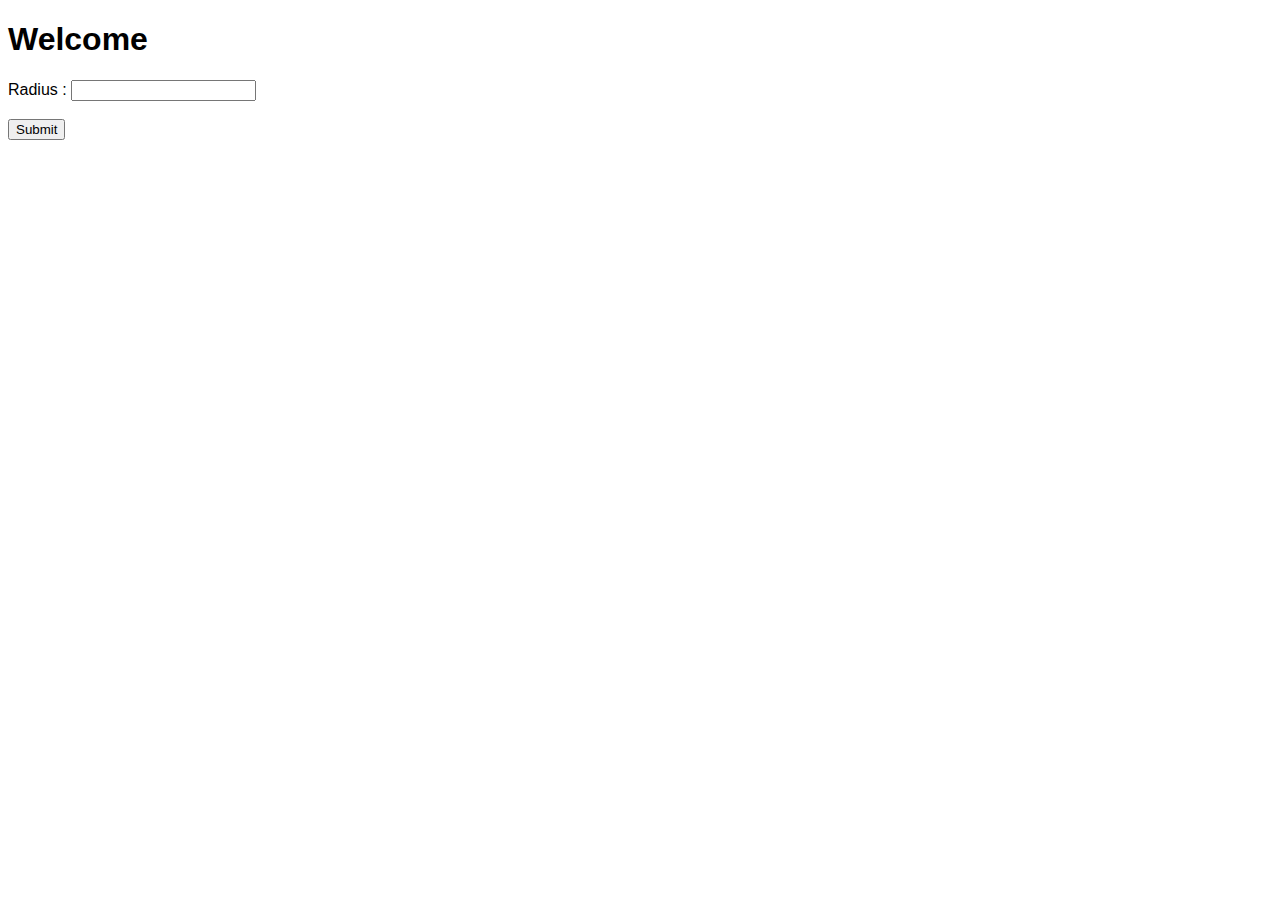
<file: Basics/index.html>
<!DOCTYPE html>
<html lang="en">
<head>
    <meta charset="UTF-8">
    <meta name="viewport" content="width=device-width, initial-scale=1.0">
    <title>Javascript</title>
    <link rel="stylesheet" href="style.css">
    <link rel="shortcut icon" href="images/image.png" type="image/x-icon">
</head>
<body>
    
    <h1 id="head1"></h1>
    <p id="para"></p>
    <h1 id="myH1">Welcome</h1>
    <label for="name">Radius : </label>
    <input id="namev">
    <br><br>

    <h2 id="anstext" style="display:none;">The ans of Circumference is </h2>
<!-- 
    <h2>Review</h2>
    <label>5</label>
    <input type="checkbox" name="5" id="five">
    <label>4</label>
    <input type="checkbox" name="4" id="four">
    <label>3</label>
    <input type="checkbox" name="3" id="three">
    <label>2</label>
    <input type="checkbox" name="2" id="two">
    <label>1</label>
    <input type="checkbox" name="1" id="one">

    <br>


    <label for="yes" id="yesrad">Yes</label>
    <input type="radio" name="check" id="yesrad">

    <label for="no" id="norad">No</label>
    <input type="radio" name="check" id="norad"><br> -->

    <button id="mysubmit">Submit</button>

    <script src="script.js"></script>
</body>
</html>
</file>
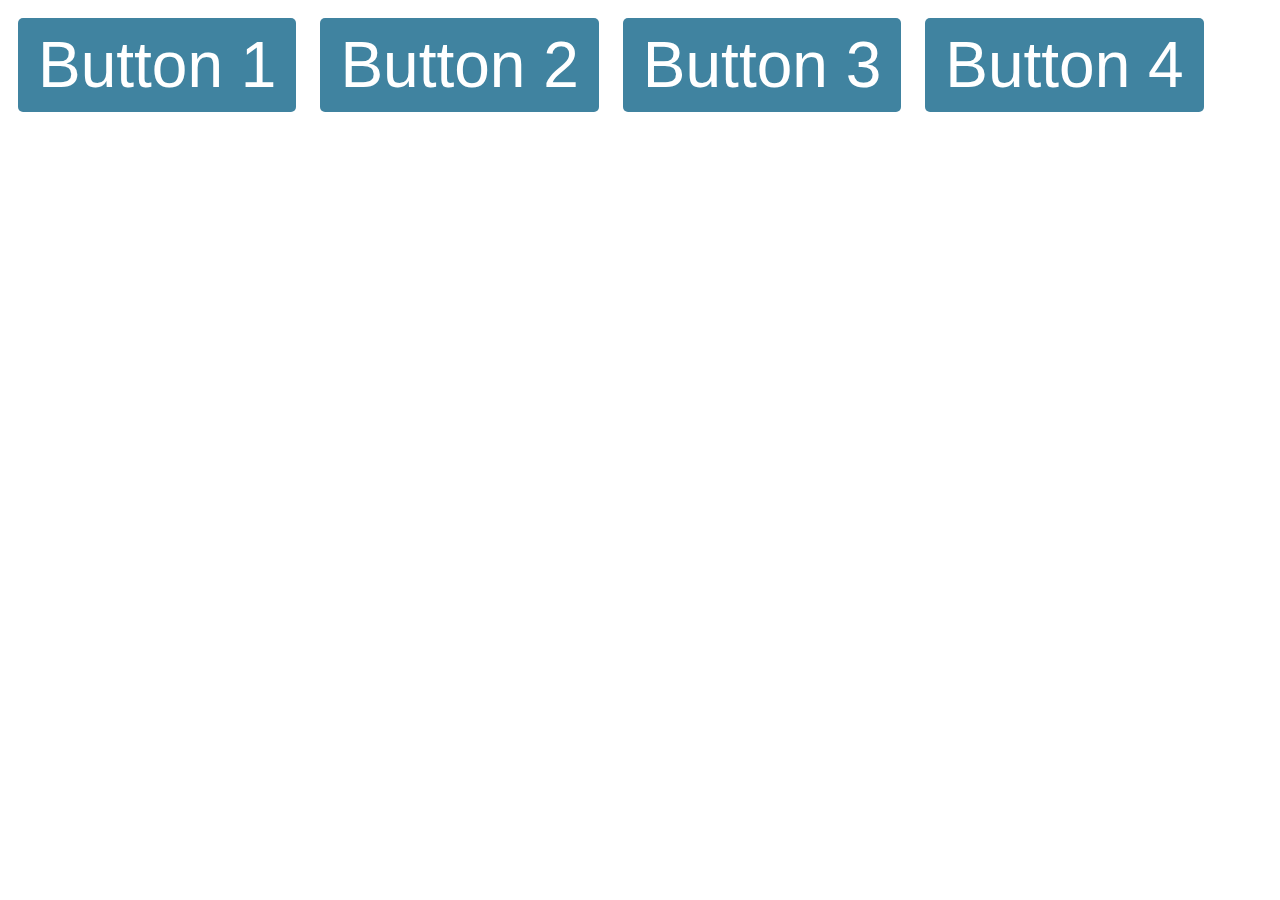
<file: Button Event/index.html>
<!DOCTYPE html>
<html lang="en">
<head>
    <meta charset="UTF-8">
    <meta name="viewport" content="width=device-width, initial-scale=1.0">
    <title>Document</title>
    <link rel="stylesheet" href="style.css">
</head>
<body>
    
    <button class="myButton">Button 1</button>
    <button class="myButton">Button 2</button>
    <button class="myButton">Button 3</button>
    <button class="myButton">Button 4</button>
    <script src="script.js"></script>
</body>
</html>
</file>
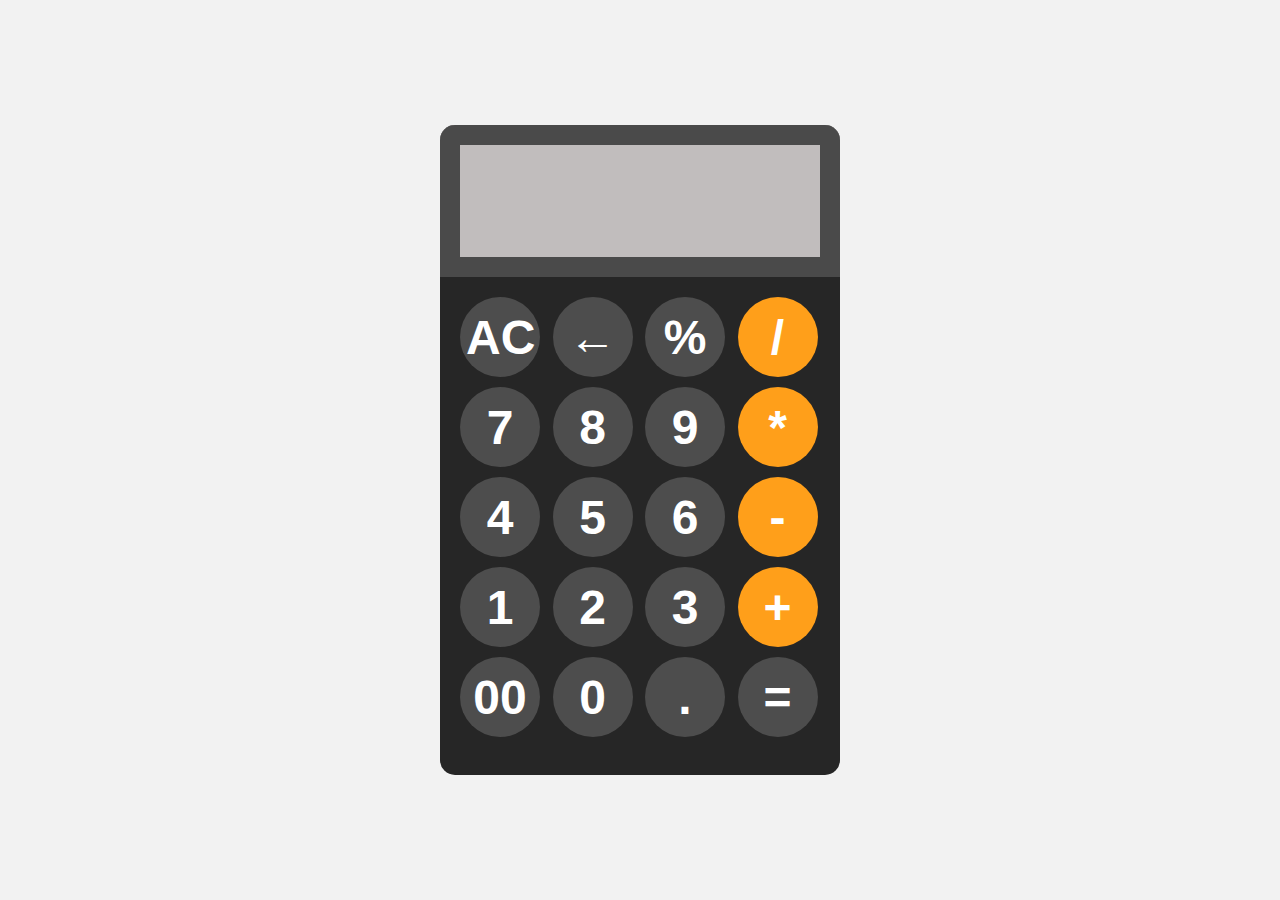
<file: Calculator/index.html>
<!DOCTYPE html>
<html lang="en">
<head>
    <meta charset="UTF-8">
    <meta name="viewport" content="width=device-width, initial-scale=1.0">
    <title>Calculator</title>
    <link rel="stylesheet" href="style.css">
</head>
<body>
    <div id="calculator">
        <div class="dis">
            <input id="display" readonly>
        </div>

        <div id="keys">
            <button onclick="clearDisplay('')">AC</button>
            <button onclick="removeLastChar()">←</button>
            <button onclick="appendToDisplay('%')" class="operator-btn1">%</button>
            <button onclick="appendToDisplay('/')" class="operator-btn">/</button>

            <button onclick="appendToDisplay('7')">7</button>
            <button onclick="appendToDisplay('8')">8</button>
            <button onclick="appendToDisplay('9')">9</button>
            <button onclick="appendToDisplay('*')" class="operator-btn">*</button>
            <button onclick="appendToDisplay('4')">4</button>
            <button onclick="appendToDisplay('5')">5</button>
            <button onclick="appendToDisplay('6')">6</button>
            <button onclick="appendToDisplay('-')" class="operator-btn">-</button>
            <button onclick="appendToDisplay('1')">1</button>
            <button onclick="appendToDisplay('2')">2</button>
            <button onclick="appendToDisplay('3')">3</button>
            <button onclick="appendToDisplay('+')" class="operator-btn">+</button>
            <button onclick="appendToDisplay('00')">00</button>
            <button onclick="appendToDisplay('0')">0</button>
            <button onclick="appendToDisplay('.')">.</button>
            <button onclick="calculate('')">=</button>

        </div>
    </div>

    <script src="script.js"></script>
</body>
</html>
</file>
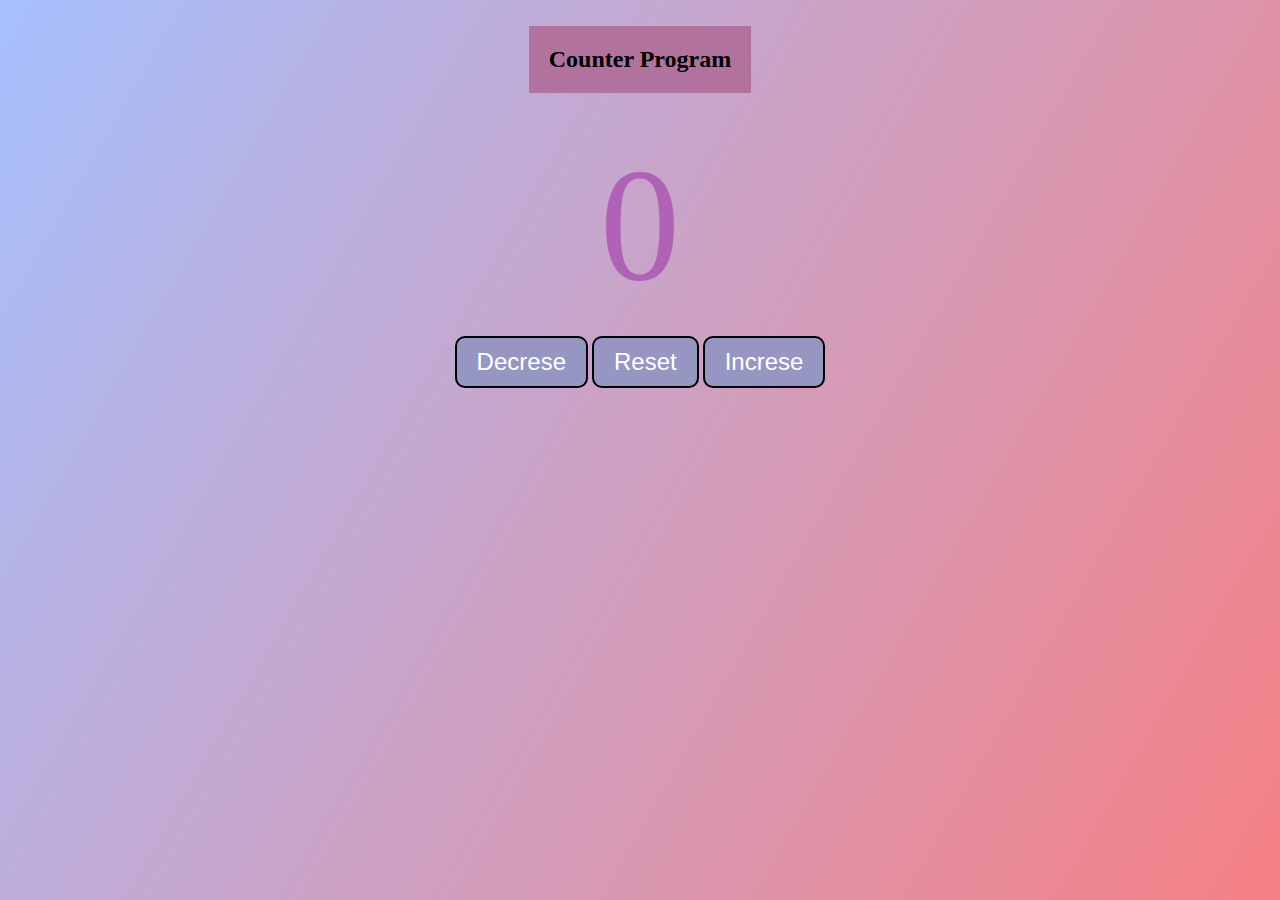
<file: counter_program/index.html>
<!DOCTYPE html>
<html lang="en">
<head>
    <meta charset="UTF-8">
    <meta name="viewport" content="width=device-width, initial-scale=1.0">
    <title>Counter Program</title>
    <link rel="stylesheet" href="style.css">
</head>
<body>

    <br>
    <h2 id="headtext">Counter Program</h2>
    <label for="watch" id="watch">0</label><br>


    <div class="btncontainer" style="text-align: center;">
        <button id="decresebtn" class="btn">Decrese</button>
        <button id="restbtn" class="btn">Reset</button>
        <button id="incresebtn" class="btn">Increse</button>
    </div>

    
    <script src="script.js"></script>
</body>
</html>
</file>
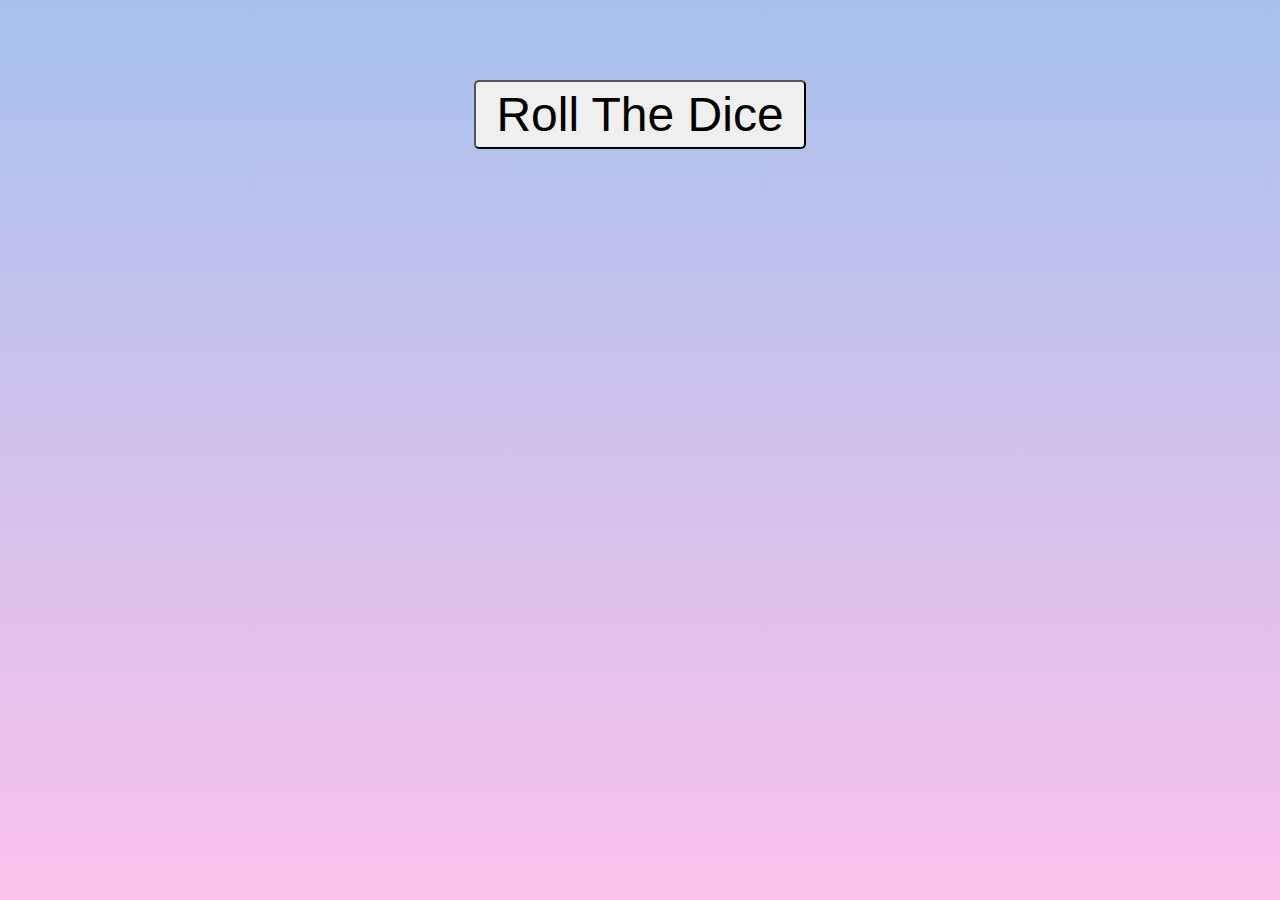
<file: Dice/index.html>
<!DOCTYPE html>
<html lang="en">
<head>
    <meta charset="UTF-8">
    <meta name="viewport" content="width=device-width, initial-scale=1.0">
    <title>Dice</title>
    <link rel="stylesheet" href="style.css">
</head>
<body>

    <br><br><br><br>
    <button id="btndice">Roll The Dice</button>
    <br><br><br><br>
    <div class="container" id="cnt" style="display: none;">
    </div>
    <script src="script.js"></script>
</body>
</html>
</file>
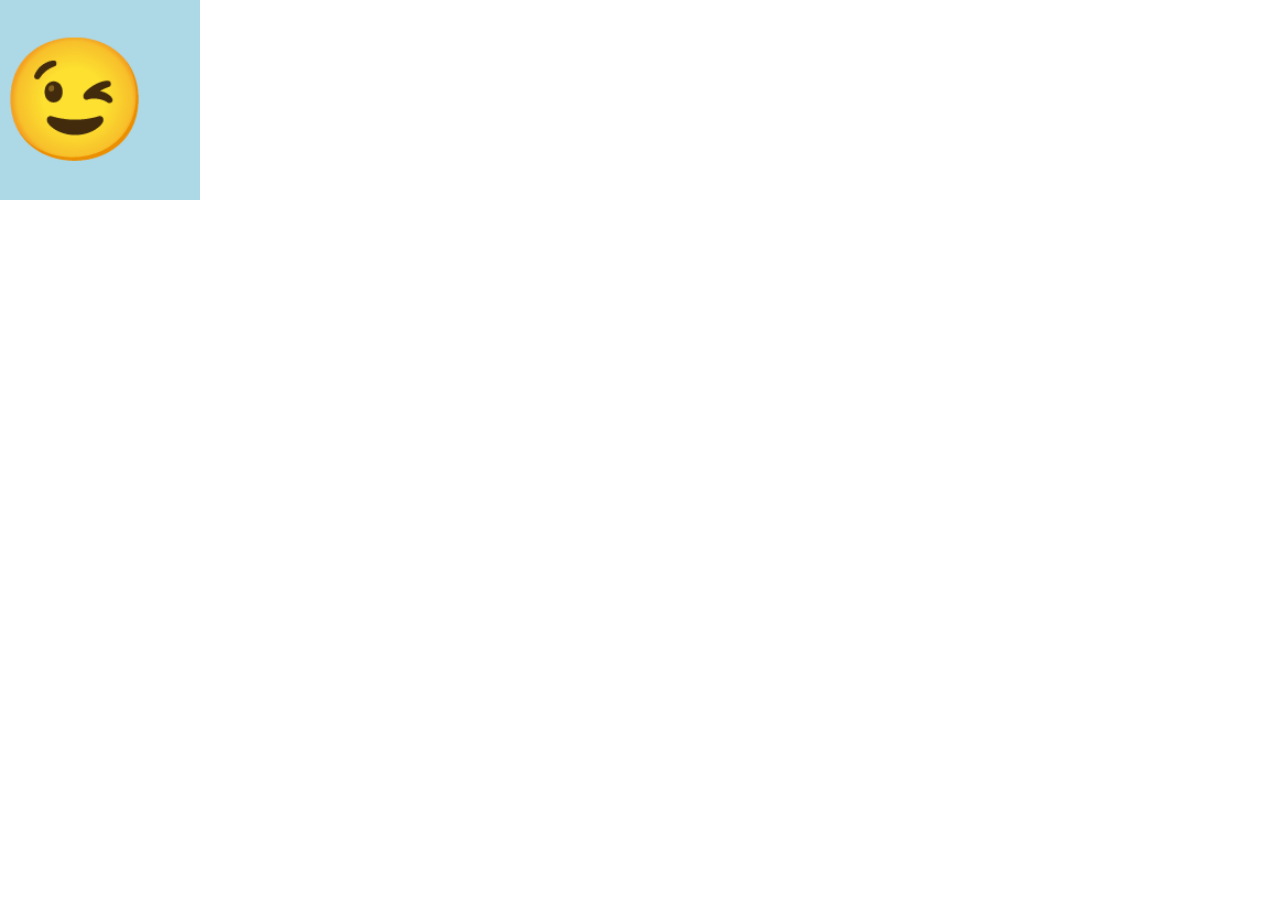
<file: Move Image/index.html>
<!DOCTYPE html>
<html lang="en">
<head>
    <meta charset="UTF-8">
    <meta name="viewport" content="width=device-width, initial-scale=1.0">
    <title>Document</title>
    <link rel="stylesheet" href="style.css">
</head>
<body>
    
    <div class="box" id="mybox">😉</div>
    
    </div>
    <script src="script.js"></script>
</body>
</html>
</file>
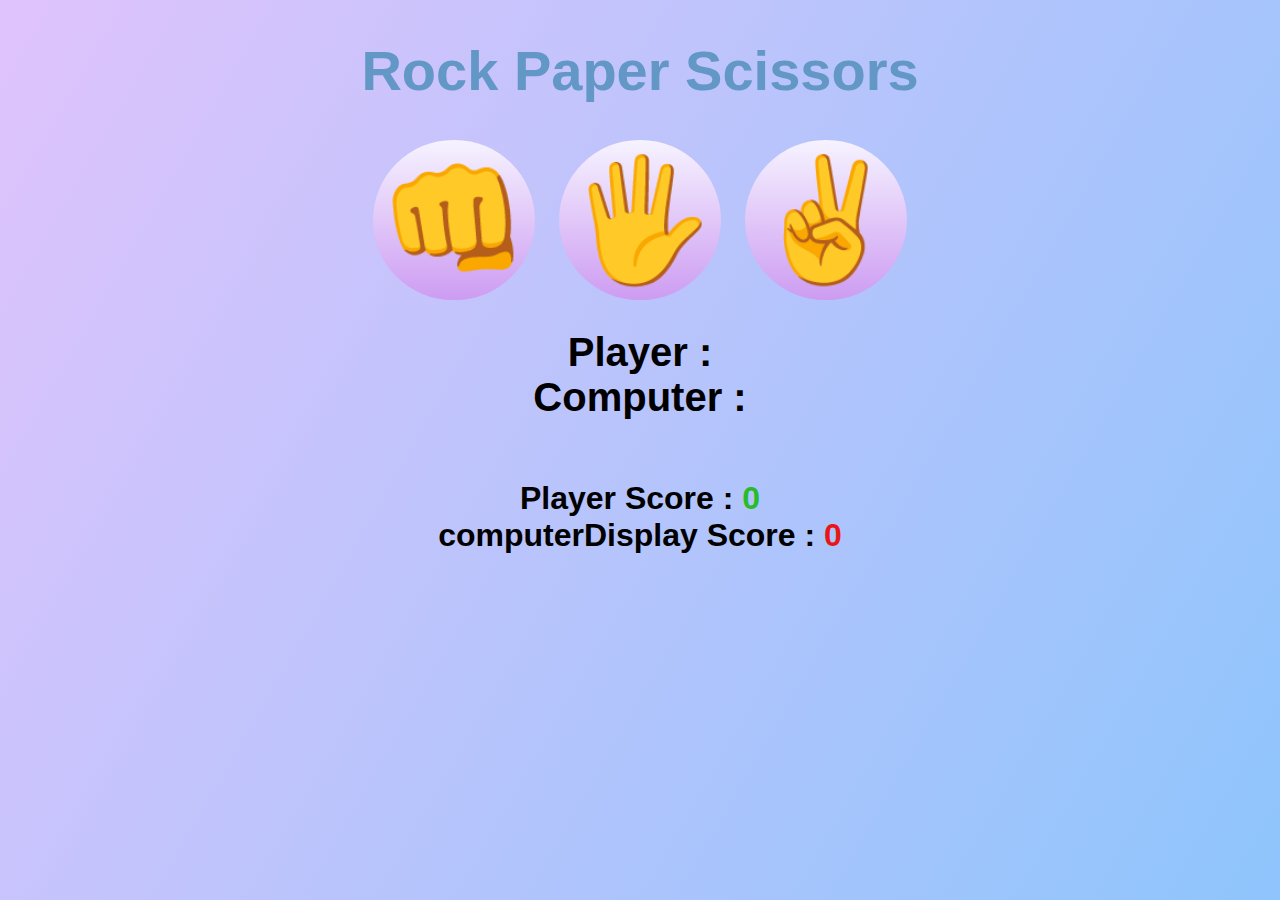
<file: Rock Paper Scissors/index.html>
<!DOCTYPE html>
<html lang="en">
<head>
    <meta charset="UTF-8">
    <meta name="viewport" content="width=device-width, initial-scale=1.0">
    <title>Rock Paper Scissors</title>
    <link rel="stylesheet" href="style.css">
</head>
<body>

    <h1>Rock Paper Scissors</h1>
    <div class="choices">
    <button onclick="playGame('rock')">👊</button>
    <button onclick="playGame('paper')">🖐️</button>
    <button onclick="playGame('scissors')">✌️</button>
    </div>

    <div id="playerDiplay">Player : </div>
    <div id="computerDisplay">Computer : </div>
    <div id="resultDisplay"></div>

    <div class="scoreDisplay">Player Score :
        <span id="playerScoreDisplay">0</span>
    </div>

    <div class="scoreDisplay">computerDisplay Score :
        <span id="computerScoreDisplay">0</span>
    </div>
    <script src="script.js"></script>
</body>
</html>
</file>
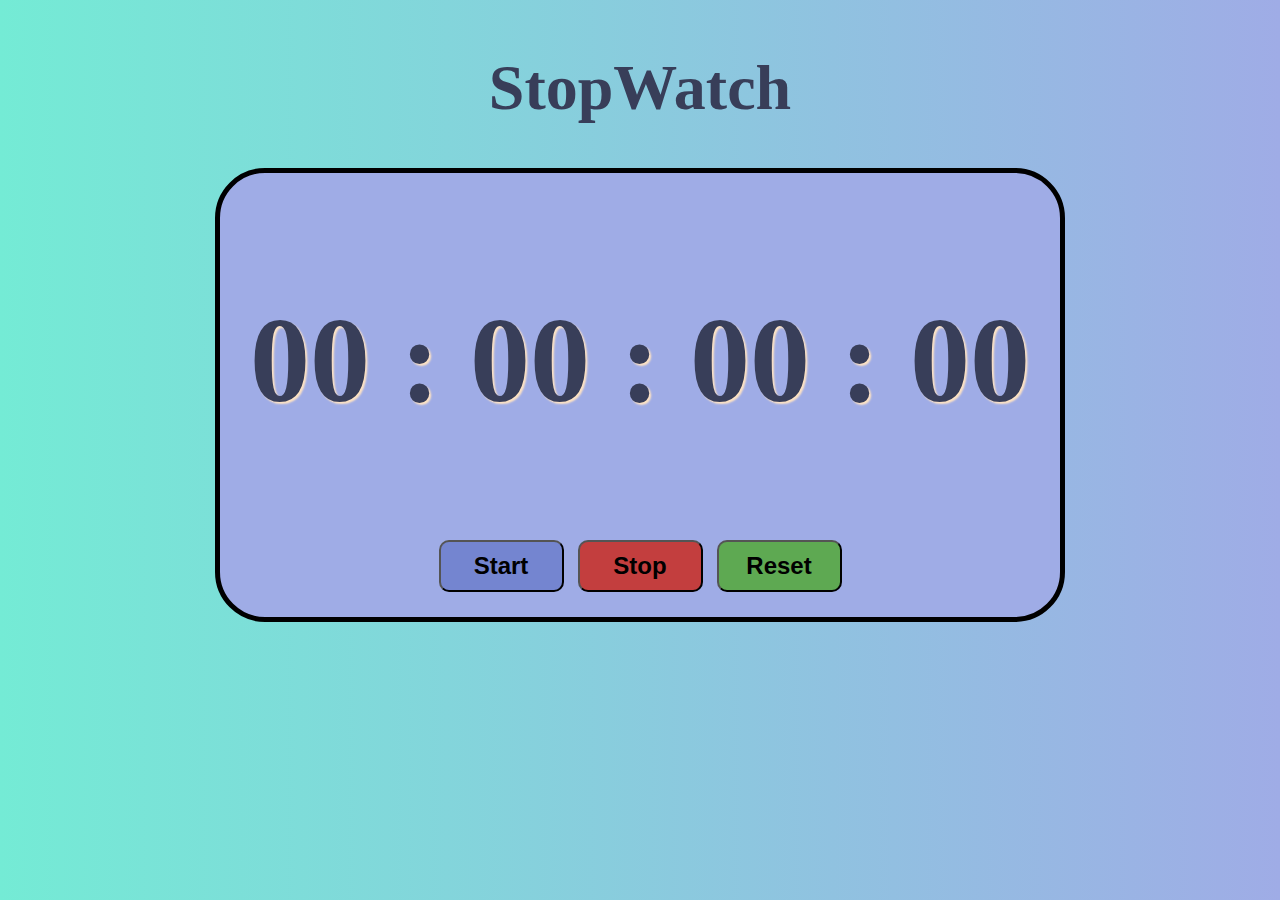
<file: Stopwatch/index.html>
<!DOCTYPE html>
<html lang="en">
<head>
    <meta charset="UTF-8">
    <meta name="viewport" content="width=device-width, initial-scale=1.0">
    <title>StopWatch</title>
    <link rel="stylesheet" href="style.css">
</head>
<body>

    <h1 id="myH1">StopWatch</h1>
    <div id="container">
        <div id="display">
            <h2 id="Time"> 00 : 00 : 00 : 00 </h2>
        </div>
        <div id="controls">    
            <button class="btn" id="Startbtn" onclick="start()">Start</button>
            <button class="btn" id="Stopbtn" onclick="stop()">Stop</button>
            <button class="btn" id="Resetbtn" onclick="reset()">Reset</button>
        </div>
        
    </div>
    <script src="script.js"></script>
</body>
</html>
</file>
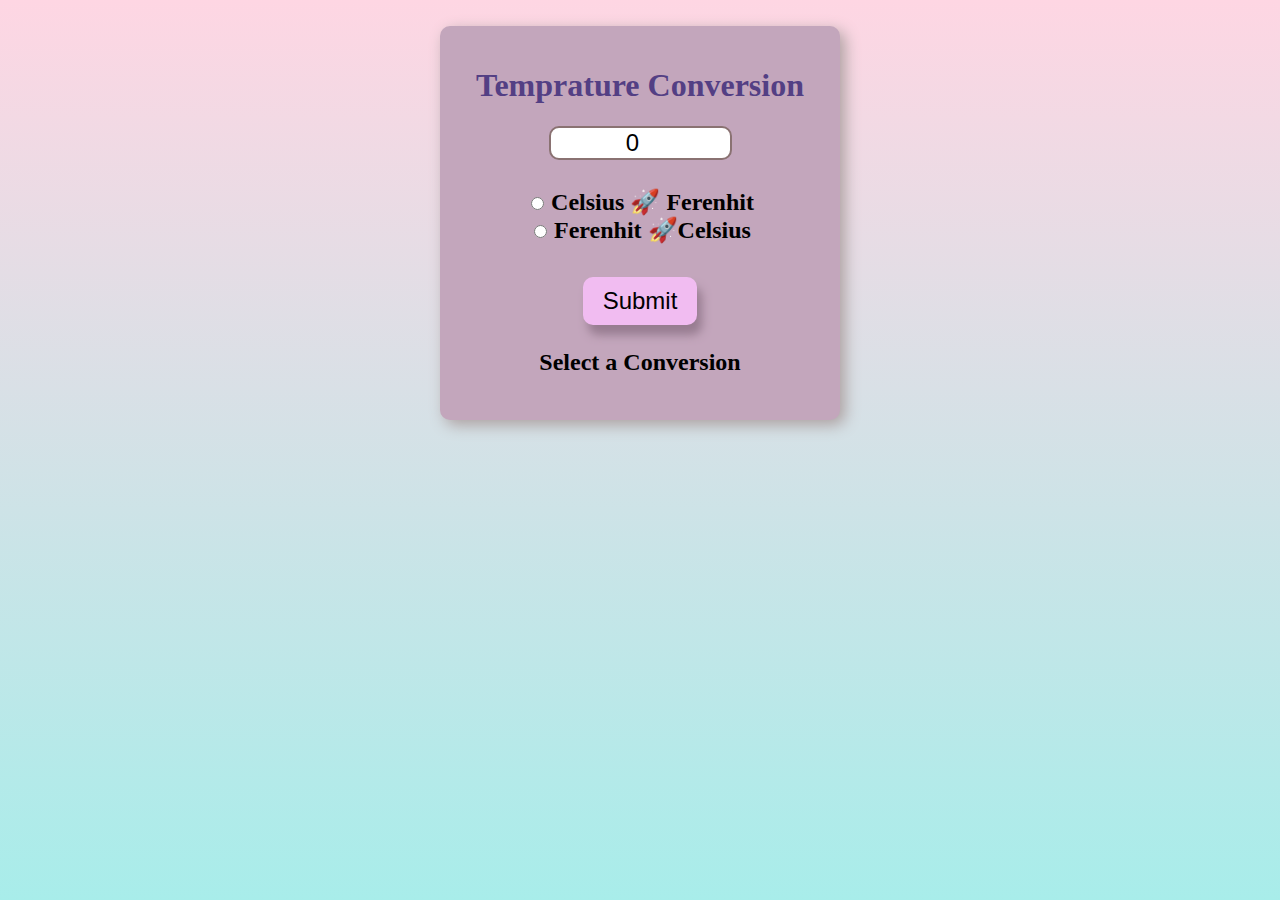
<file: Temprature_Conversion/index.html>
<!DOCTYPE html>
<html lang="en">
<head>
    <meta charset="UTF-8">
    <meta name="viewport" content="width=device-width, initial-scale=1.0">
    <title>Temprature Conversion</title>
    <link rel="stylesheet" href="style.css">
</head>
<body>

    <br>
    <form>
        <h1>Temprature Conversion </h1>

        <input type="number" id="textBox" value="0"><br><br>
    
        <input type="radio" name="choose" id="Toferen">
        <label for="Toferen">Celsius 🚀 Ferenhit</label><br>
    
        <input type="radio" name="choose" id="ToCelci">
        <label for="ToCelci">Ferenhit 🚀Celsius</label><br><br>
    
        <button type="button" id="mySubmit" onclick="convert()">Submit</button>

        <p id="result">Select a Conversion</p>
    </form>

    <script src="script.js"></script>
</body>
</html>
</file>
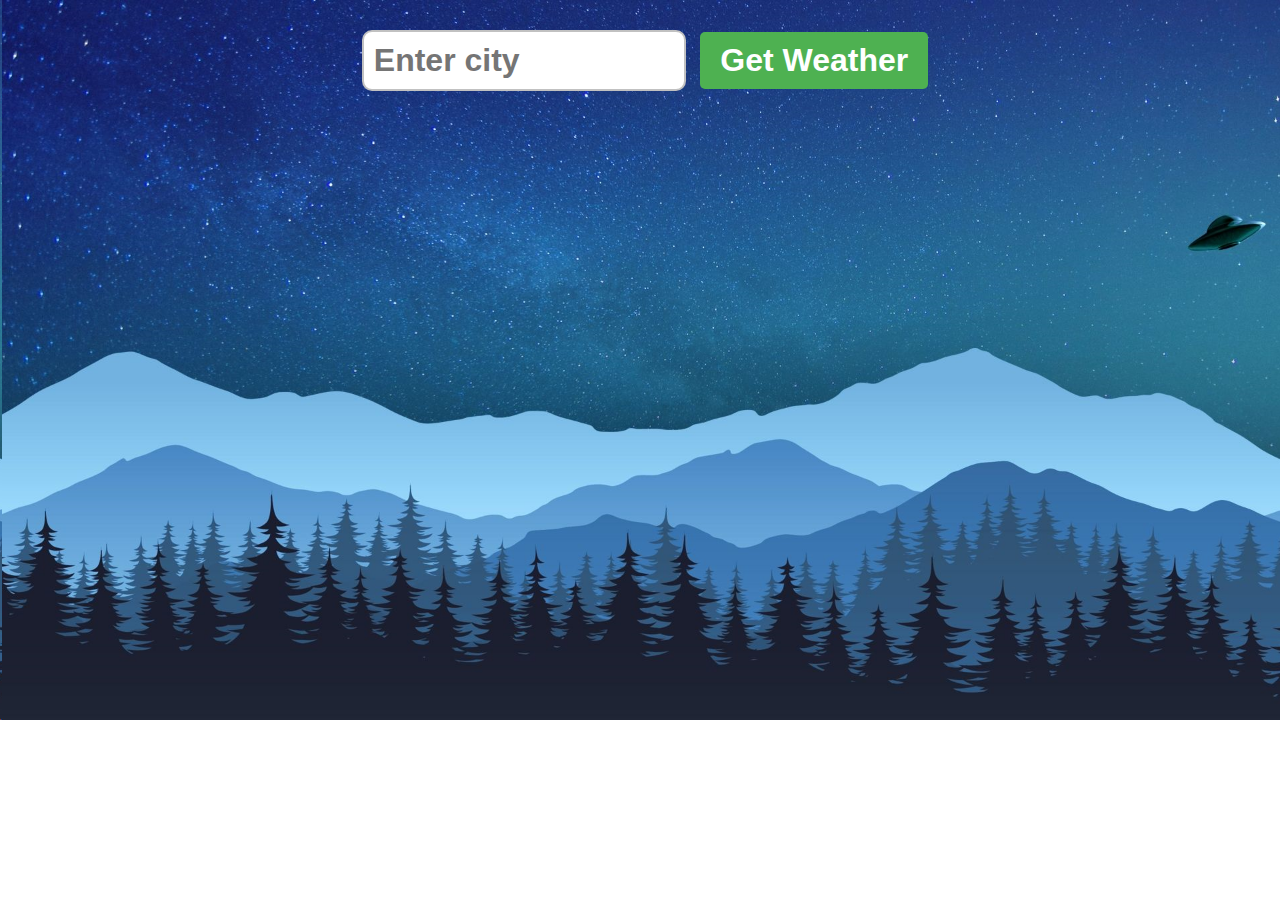
<file: Weather Project/index.html>
<!DOCTYPE html>
<html lang="en">
<head>
    <meta charset="UTF-8">
    <meta name="viewport" content="width=device-width, initial-scale=1.0">
    <title>Weather</title>
    <link rel="stylesheet" href="style.css">
</head>
<body>

    <form class="weatherForm" >

        <input type="text" class="cityInput" placeholder="Enter city">
        <button type="submit">Get Weather</button>
    </form>

    <div class="card" style="display: none;">

    </div>

    <script src="script.js"></script>
</body>
</html>
</file>
<file: Basics/style.css>
body{
    font-family: Verdana, Geneva, Tahoma, sans-serif;
    font-size: 1em;
}
</file>
<file: Button Event/style.css>
.myButton{
    font-size: 4rem;
    margin: 10px;
    padding: 10px 20px;
    border: none;
    border-radius: 5px;
}

.enabled{
    background-color: hsl(198, 43%, 44%);
    color: white;
}

.disabled{
    background-color: hsl(200, 7%, 33%);
    color: grey;
}

.hover{
    box-shadow: 0 0 10px hsla(0, 0%, 0%, 0.2);
    font-weight: bold;
}
</file>
<file: Calculator/style.css>
body{
    margin: 0;
    display: flex;
    justify-content: center;
    align-items: center;
    height: 100vh;
    background-color: hsl(0, 0%, 95%);
}
#calculator{
    font-family: Arial, Helvetica, sans-serif;
    background-color:hsl(0, 0%, 15%);
    border-radius: 15px;
    width: 90%;
    max-width: 400px;
    height: 90%;
    max-height: 650px;
    display: flex;
    flex-direction: column;
    overflow: hidden;

}
#display{
    width: 85%;
    padding: 10px;
    font-size: 5rem;
    text-align: left;
    border: 20px solid hsl(0, 0%, 29%);
    background-color:hsl(0, 3%, 75%);
    color: white;
}
#keys{
    display: grid;
    grid-template-columns: repeat(4,1fr);
    gap: 10px;
    padding: 20px;
}

button {
    width: 80px;
    height: 80px;
    border-radius: 50px;
    border: none;
    background-color:hsl(0, 0%, 30%);
    color: white;
    font-size: 3rem;
    font-weight: bold;
    cursor: pointer;
}
button:hover{
    background-color:hsl(0, 0%, 40%);

}
button:active{
    background-color:hsl(0, 0%, 50%);

}

.operator-btn{
    background-color: hsl(35, 100%, 55%);
}
.operator-btn:hover{
    background-color: hsl(35, 100%, 65%);
}
.operator-btn:active{
    background-color: hsl(35, 100%, 75%);
}
</file>
<file: counter_program/style.css>
body{
    background: rgb(2,0,36);
    background-repeat: no-repeat;
    background-attachment: fixed; 
    background-image: linear-gradient(120deg, #a6c0fe 0%, #f68084 100%);}
#headtext {
    text-align: center;
    width: 100%; 
    background-color: rgb(177, 115, 157);
    margin: 0 auto;
    /* use to center */
    padding: 20px 20px;
    width: fit-content;

}

#watch{
    padding-top: 40px;
    display: block;
    text-align: center;
    font-size: 10em;
    color: rgb(176, 98, 183);
    font-family: 'Times New Roman', Times, serif;
}
#btncontainer{
    display: flex;
    gap: 10px;
}

.btn{
    padding: 10px 20px;
    font-size: 1.5em;
    color: white;
    background-color: rgb(150, 150, 195);
    border: 2px solid black;
    border-radius: 10px;
    cursor: pointer;
    transition: background-color 0.25s;
}

.btn:hover{
    background-color :  rgb(97, 97, 179);
}
</file>
<file: Dice/style.css>
body{
    font-family: Verdana, Geneva, Tahoma, sans-serif;
    text-align: center;
    background-repeat: no-repeat;
    background-attachment: fixed; 
    background-image: linear-gradient(to top, #fbc2eb 0%, #a6c1ee 100%);
}
#btndice{
    font-size: 3em;
    padding: 5px 20px;
    border-radius: 5px;
}
#labeldice{
    font-size: 3em;

}

.container{
    width: 125px;
    height: 125px;
    background-color: #fbc2eb;
    padding: 20px 25px;
    max-width: fit-content;
  margin-left: auto;
  margin-right: auto;
}
.container img {
    max-width: 100%;
    max-height: 100%;
}
</file>
<file: Move Image/style.css>
body{
    margin: 0;
}
#mybox{
    background-color: lightblue;
    width: 200px;
    height: 200px;
    font-size: 7.5rem;
    font-weight: bold;
    display: flex;
    align-items: center;
    text-align: center;
    position: relative; 
}
</file>
<file: Rock Paper Scissors/style.css>
body{
    font-family: Arial, Helvetica, sans-serif;
    font-weight: bold;
    margin: 0;
    display: flex;
    flex-direction: column;
    align-items: center ;
    background-repeat: no-repeat;
    background-attachment: fixed;
    background-size: cover;
    background-image: linear-gradient(120deg, #e0c3fc 0%, #8ec5fc 100%);}

h1{
    font-size: 3.5rem;
    color: hsl(208, 47%, 58%);
} 

.choices{
    margin-bottom: 30px;
}
.choices button{
    font-size: 7.5rem;
    min-height: 160px;
    margin: 0 10px;
    border-radius: 250px;
    border: none;
    background-image: linear-gradient(to top, #cd9cf2 0%, #f6f3ff 100%);
}
.choices button:hover{
    background-color: hsl(208, 51%, 63%);

}
#playerDiplay,#computerDisplay{
    font-size: 2.5rem;
}
#resultDisplay{
    font-size: 5rem;
    margin: 30px;
}
.redText , #computerScoreDisplay{
    color: hsl(0, 83%, 50%);
}
.greenText , #playerScoreDisplay{
    color: hsl(120, 64%, 45%);
}

.scoreDisplay{
    font-size: 2rem;
}
</file>
<file: Stopwatch/style.css>
body{
    display: flex;
    flex-direction: column;
    align-items: center;
    background-image: linear-gradient(to right, #74ebd5 0%, #9face6 100%);
}

#myH1{
    font-size: 4em;
    color: #383e59;
}
#container{
    display: flex;
    flex-direction: column;
    align-items: center;
    padding: 20px;
    background-color: #9face6;
    border: 5px solid;
    border-radius: 50px;
    width: 800px;

}

#display{
    font-size: 5rem;
    font-family: 'Times New Roman', Times, serif;
    font-weight: bold;
    color: #383e59;
    text-shadow: 2px 2px 2px bisque;
    margin-bottom: 5px;
}

#controls button{
    font-size: 1.5rem;
    font-weight: bold;
    padding: 10px 20px;
    margin: 5px;
    min-width: 125px;
    border-radius: 10px;
    cursor: pointer;
    /* transition: background-color 0.5 ease; */
}
#Startbtn{
    background-color: #7485d0;
}
#Stopbtn{
    background-color: #c33e3e;
}
#Resetbtn{
    background-color: #5ea952;
}
#Startbtn:hover{
    background-color: #3d55c4;

}
#Stopbtn:hover{
    background-color: #b60606;
 
} 
#Resetbtn:hover {
    background-color: #5cd862;
}
</file>
<file: Temprature_Conversion/style.css>
body{
    font-family:'Times New Roman', Times, serif;
    background-repeat: no-repeat;
    background-attachment: fixed;
    background-image: linear-gradient(to top, #a8edea 0%, #fed6e3 100%);;
}   

h1{
    color: rgb(83, 63, 132);
}

form{
    background-color: #c3a6bc;
    text-align: center;
    max-width: 350px;
    margin: auto;
    padding: 20px 25px;
    border-radius: 10px;
    box-shadow: 5px 5px 15px rgb(173, 161, 161);
}

#textBox{
    text-align: center;
    width: 50%;
    font-size: 1.5em;
    border: 2px solid rgb(138, 114, 114);
    border-radius: 10px;
    margin-bottom: 10px;
}

label{
    font-size: 1.5em;
    font-weight: bold;
}

button{
    margin-top: 15px;
    background-color: #f1bcf1;
    font-size: 1.5em;
    border: none;
    padding: 10px 20px;
    border-radius: 10px;
    box-shadow: 5px 10px 10px rgb(151, 124, 144);
}
#mySubmit:hover{
    background-color: #e48de4;
    cursor: pointer;
}
#result{
    font-weight: bold;
    font-size: 1.5em;
}
</file>
<file: Weather Project/style.css>
body{
    font-family: 'Trebuchet MS', 'Lucida Sans Unicode', 'Lucida Grande', 'Lucida Sans', Arial, sans-serif;
    background-image: url('image.png');
    background-repeat: no-repeat;
    background-size: cover;
    margin: 0;
    display: flex;
    flex-direction: column;
    align-items: center;
    
}
.weatherForm{
    margin: 20px;
}
.cityInput{
    padding: 10px;
    font-size: 2rem;
    font-weight: bold;
    border: 2px solid hsla(0, 0%, 20%, 0.3);
    border-radius: 10px ;
    margin: 10px;
    width: 300px;

}
button[type="submit"]{
    padding: 10px 20px;
    font-weight: bold;
    font-size: 2rem;
    background-color: hsl(122, 39%, 50%);
    color: white;
    border: none;
    border-radius: 5px;
    cursor: pointer;
} 
button[type="submit"]:hover{
    background-color: hsla(122, 39%, 50%,0.8);

}
.card{
    background: linear-gradient(180deg,hsl(210,100%,75%),hsl(40,100%,75%));
    padding: 50px;
    width: 300px;
    box-shadow: 2px 2px 5px hsl(0, 0, 0,0.5);
    display: flex;
    flex-direction: column;
    align-items: center;
}
h1{
    font-size: 3.5rem;
    margin-top:0 ;
    margin-bottom: 20px;

}

p{
    font-size: 1.5rem;
    margin: 5px 0;
}
.tempDisplay,.cityDisplay{
    font-size: 3.5rem;
    font-weight: bold;
    color: hsla(0, 0, 0, 0.75);
    margin-bottom: 25px;
}
.humidity{
    font-weight: bold;
    margin-bottom: 25px;
}
.descDisplay{
    font-style: italic;
    font-weight: bold;
    font-size: 2rem;
}
.weatherEmoji{
    margin: 0;
    font-size: 4.5rem;
}
.errorDisplay{
    font-size: 2.5rem;
    font-weight: bold;
    color: hsla(0, 0, 0, 0.75);

}
</file>
